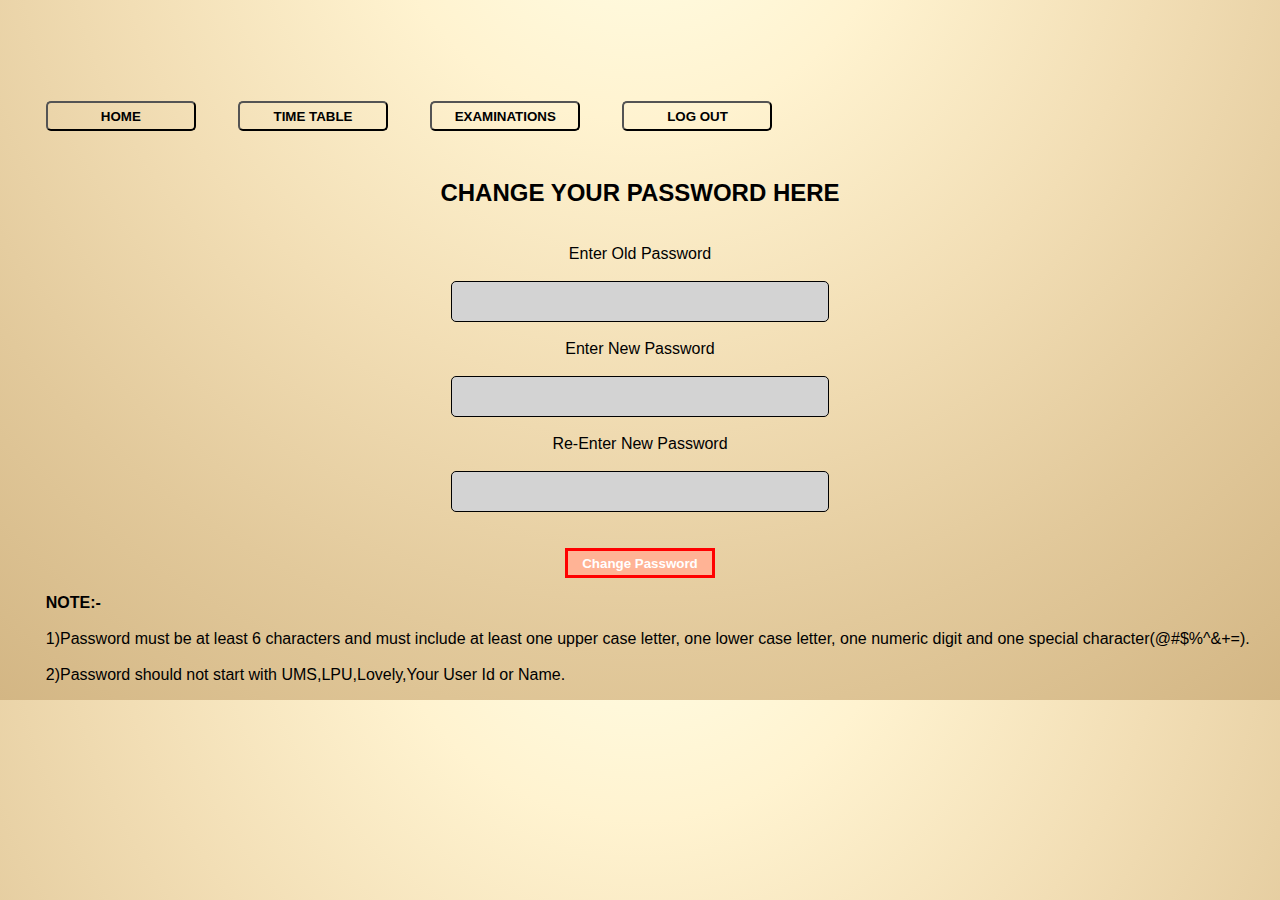
<file: University-Management-System-main/University-Management-System-main/ChangePassword.html>
<!DOCTYPE html>
<html>
  <head>
      <title>Change Password</title>
      <link rel="stylesheet" href="changepassword.css">  
      <script src="login.js"></script>
  </head>
  <img  src="lpu-logo.png" alt="This image is not supported in your browser.Please update the browser">
   <body>
        
    <form action="">

       <div class="container" style="background-color:none;">
         <button type="button" class="Homebtn" onclick="window.location.href='Home.html'">HOME</button>
         <button type="button" class="Homebtn" onclick="window.location.herf='TimetableAbhiK.html'">TIME TABLE</button>
         <button type="button" class="Homebtn" onclick="window.location.href='ExamsAvailableAbhik.html'"> EXAMINATIONS</button>
         <button type="button" class="Homebtn" onclick="window.location.href='loginpage.html'">LOG OUT</button>
      
         <h2><center><br>CHANGE YOUR PASSWORD HERE</br></center></h2>
          
         <label for="psw"><center><br>Enter Old Password</br></label></br>
          <input type="password" name="psw" id="password" required></center>

          <label for="psw"><center><br>Enter New Password</br></label><br>
           <input type="password" name="psw1" required id="newpassword"></center>

           <label for="psw"><center><br>Re-Enter New Password</br></label><br>
           <input type="password" name="psw2" required id="newwpasswordrepeat"></center> 
         </div>
           <br><br><center><input type="submit" name="" value="Change Password" onclick="changepassword()"></center>

           <p>
         <b>NOTE:-</b><br><br>
                1)Password must be at least 6 characters and must include at least one upper case letter, one lower case letter, one numeric digit and one special character(@#$%^&+=).<br><br>
                2)Password should not start with UMS,LPU,Lovely,Your User Id or Name. 
           </p>
           
   </body>
</html>
</file>
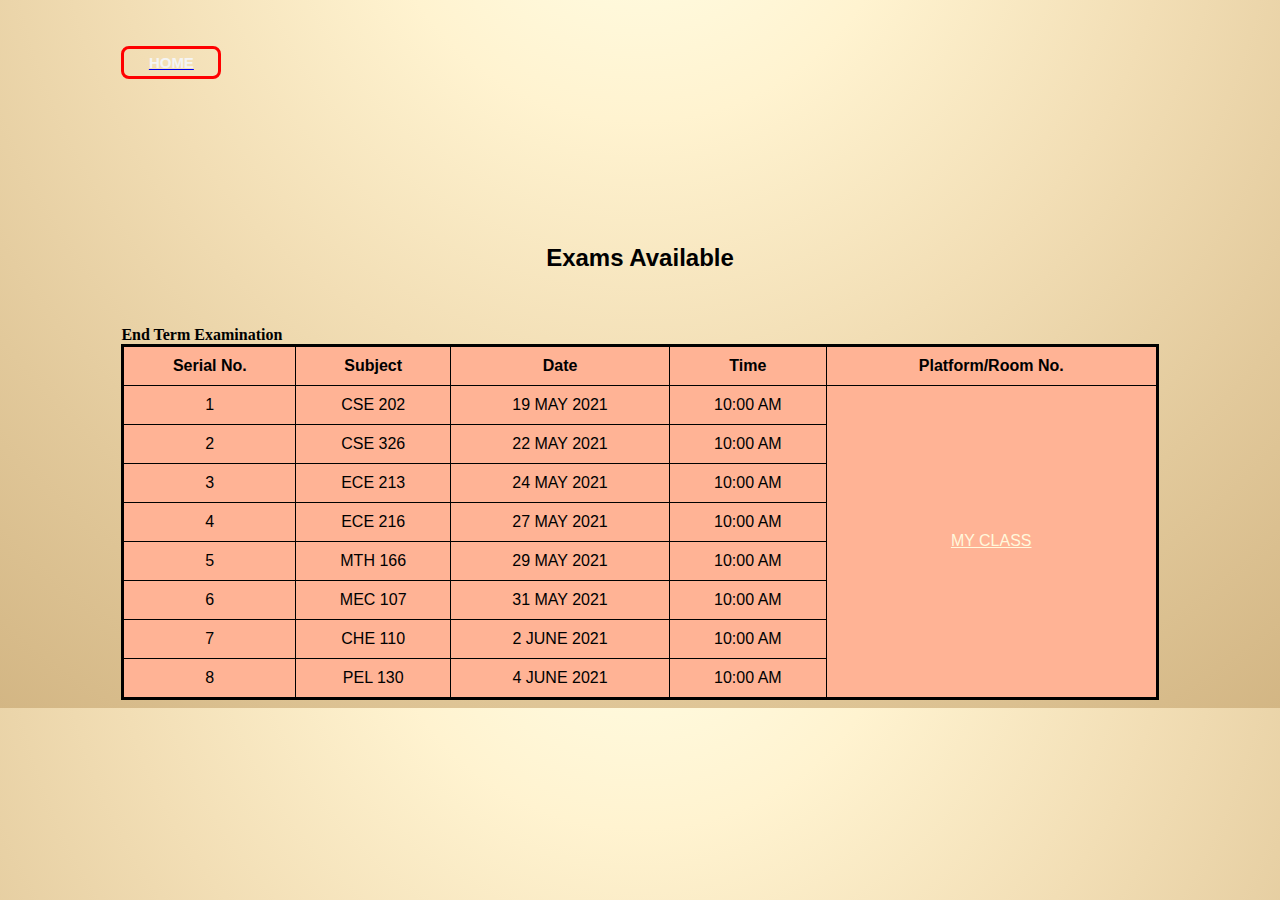
<file: University-Management-System-main/University-Management-System-main/ExamsAvailableAbhiK.html>
<!DOCTYPE html>
<html>
    <head>
        <title>ExaminatExamsAvailableAbhikion</title>
        <link rel="stylesheet" href="ExtCssProjectAbhiK.css">
        <a href="Home.html"><button button-type="button">HOME</button></a>
    </head>
    <img src="lpu-logo.png" alt="This image is not supported in your browser.Please update the browser"> 
    <h1>Exams Available</h1>
    <body> 
       
        <div>
        <caption><b>End Term Examination</b></caption>
        <table border="1px">
            <t>
                <th>Serial No.</th>
                <th>Subject</th>
                <th>Date</th>
                <th>Time</th>
                <th>Platform/Room No.</th>
            </tr>
            <tr>
                <td>1</td>
                <td>CSE 202</td>
                <td>19 MAY 2021</td>
                <td>10:00 AM</td>
                <td rowspan="8"><a href="https://myclass.lpu.in/" style="color: cornsilk;">MY CLASS</a></td>
            </tr>
            <tr>
                <td>2</td>
                <td>CSE 326</td>
                <td>22 MAY 2021</td>
                <td>10:00 AM</td>
               <!--- <td>MY CLASS</td> -->
            </tr>
            <tr>
                <td>3</td>
                <td> ECE 213</td>
                <td>24 MAY 2021</td>
                <td>10:00 AM</td>
            </tr>
            <tr>
                <td>4</td>
                <td>ECE 216</td>
                <td>27 MAY 2021</td>
                <td>10:00 AM</td>
            </tr>
            <tr>
                <td>5</td>
                <td>MTH 166</td>
                <td>29 MAY 2021</td>
                <td>10:00 AM</td>
            </tr>
            <tr>
                <td>6</td>
                <td>MEC 107</td>
                <td>31 MAY 2021</td>
                <td>10:00 AM</td>
            </tr>
            <tr>
                <td>7</td>
                <td>CHE 110</td>
                <td>2 JUNE 2021</td>
                <td>10:00 AM</td>
            </tr>
            <tr>
                <td>8</td>
                <td>PEL 130</td>
                <td>4 JUNE 2021</td>
                <td>10:00 AM</td>
            </tr>
        </table>
        </div>
    </body>
</html>
</file>
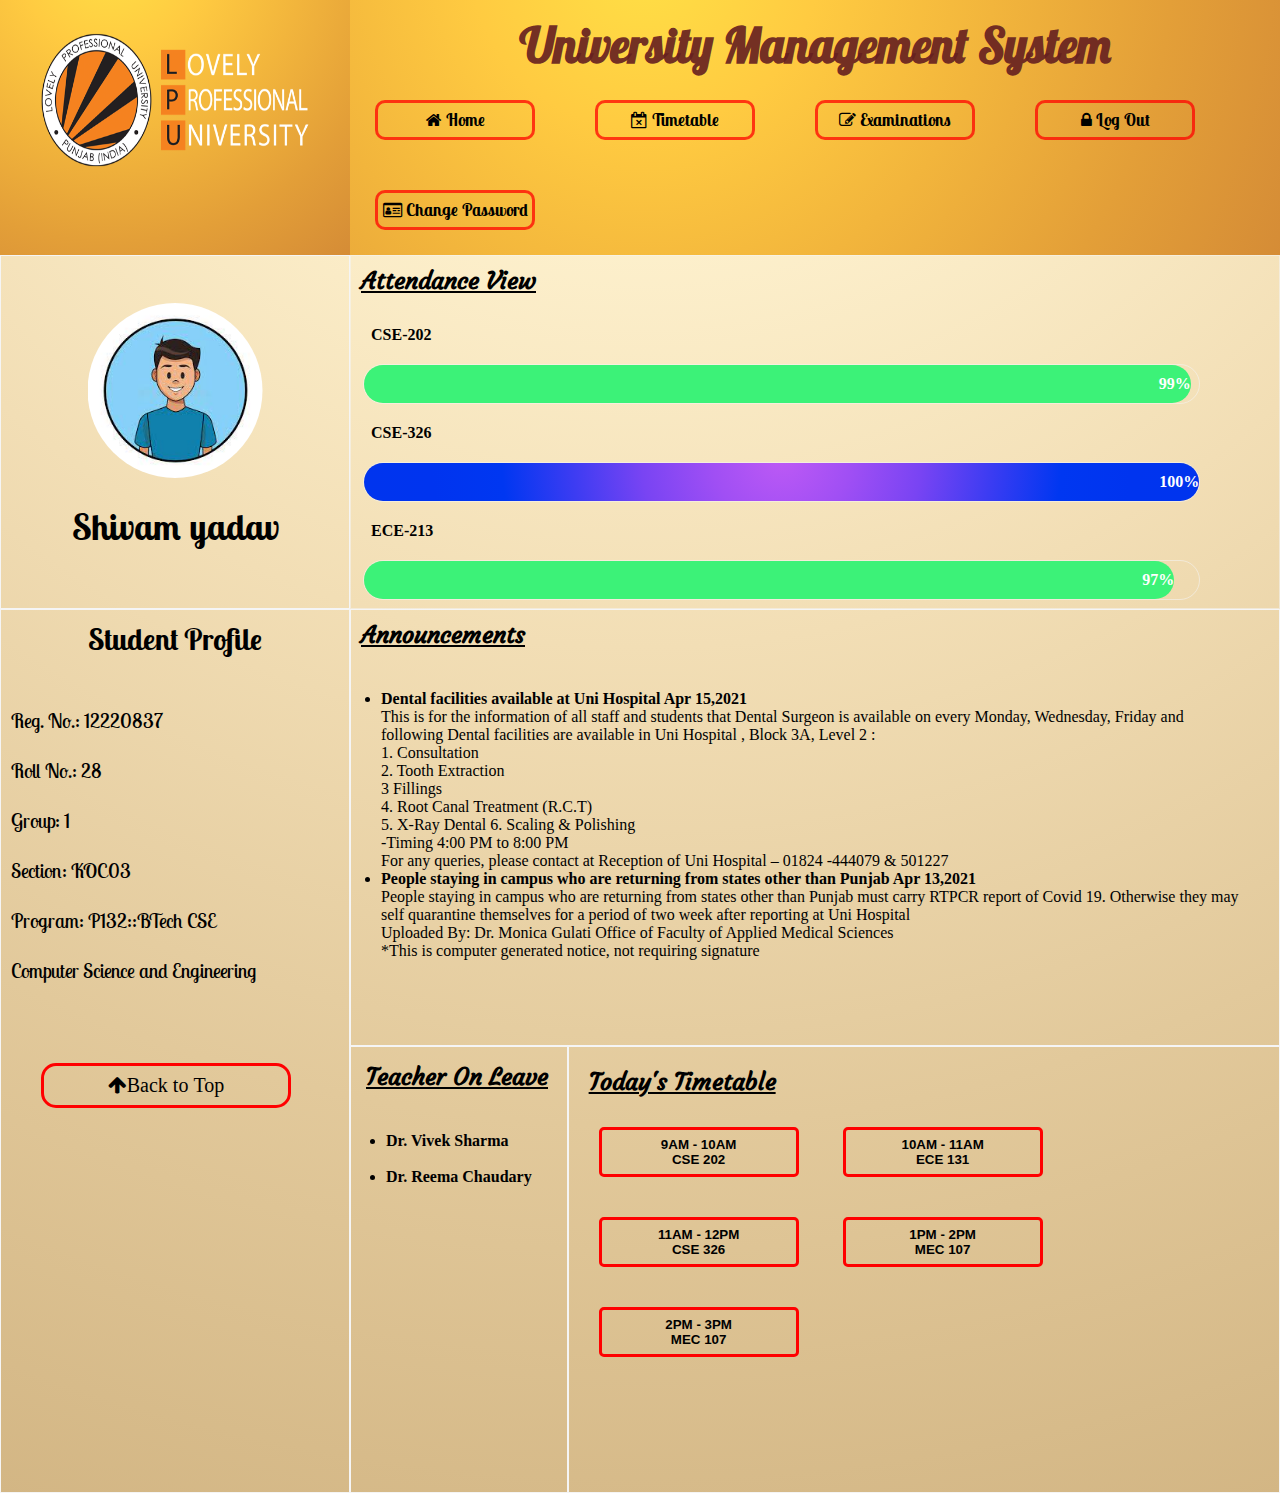
<file: University-Management-System-main/University-Management-System-main/Home.html>
<!DOCTYPE html>
<html lang="en">

<head>
  <meta charset="UTF-8" />
  <meta http-equiv="X-UA-Compatible" content="IE=edge" />
  <meta name="viewport" content="width=device-width, initial-scale=1.0" />
  <title>Home</title>
  <link rel="shortcut icon" href="/favicon.ico" type="image/x-icon">
  <link rel="stylesheet" href="homepage.css" />
  <link rel="stylesheet" href="https://cdnjs.cloudflare.com/ajax/libs/font-awesome/4.7.0/css/font-awesome.min.css" />
  <link rel="stylesheet" href="https://s3-us-west-2.amazonaws.com/colors-css/2.2.0/colors.min.css" />
</head>

<body>
  <div class="container">
    <div class="partition" id="p0">
      <img id="logo" src="lpu-logo.png" alt="logo" />
    </div>
    <div class="partition" id="p1">
      <p style="text-align: center">University Management System</p>
      <button id="but1" type="home" onclick="window.location.href='Home.html'">
        <i class="fa fa-home"></i> Home
      </button>
      <button id="but1" type="timetable" onclick="window.location.href='TimetableAbhiK.html'">
        <i class="fa fa-calendar-times-o"></i> Timetable
      </button>
      <button id="but1" type="Exams" onclick="window.location.href='ExamsAvailableAbhik.html'">
        <i class="fa fa-pencil-square-o"></i> Examinations
      </button>
      <button id="but1" type="Logout" onclick="window.location.href='loginpage.html'">
        <i class="fa fa-lock"></i> Log Out
      </button>
      <button id="but1" type="changepwd" onclick="window.location.href='changepassword.html'">
        <i class="fa fa-drivers-license-o"></i> Change Password
      </button>
      <hr />
    </div>
    <div class="partition" id="p2">
      <br />
      <img id="dp" src="profile.jpg" alt="profile photo" />
      <h2>Shivam yadav</h2>
    </div>
    <div class="partition" id="p3">
      <hr />
      <h2>Student Profile</h2>
      <br />
      <br />
      Reg. No.: 12220837
      <br />
      <br />
      Roll No.: 28
      <br />
      <br />
      Group: 1
      <br />
      <br />
      Section: KOC03
      <br />
      <br />
      Program: P132::BTech CSE
      <br />
      <br />
      Computer Science and Engineering
      <br />
      <br />
      <br />
      <button type="button" id="top" onclick="window.location.href='Home.html'">
        <i class="fa fa-arrow-up">Back to Top</i>
      </button>
    </div>
    <div class="partition4" id="p4">
      <h3>Attendance View</h3>
      <p class="label">CSE-202</p>
      <div class="attendance" id="p4">
        <div class="att cse">99%</div>
      </div>
      <p class="label">CSE-326</p>
      <div class="attendance" id="p4">
        <div class="att html">100%</div>
      </div>
      <p class="label">ECE-213</p>
      <div class="attendance" id="p4">
        <div class="att ece">97%</div>
      </div>
      <p class="label">MTH-166</p>
      <div class="attendance" id="p4">
        <div class="att mth">98%</div>
      </div>
      <p class="label">MEC-107</p>
      <div class="attendance" id="p4">
        <div class="att mec">90%</div>
      </div>
    </div>
    <div class="partition" id="p5">
      <h3>Today's Timetable</h3>
      <button id="but2" type="button" onclick="window.location.href='TimetableAbhiK.html'">
        9AM - 10AM <br />CSE 202
      </button>
      <button id="but2" type="button" onclick="window.location.href='TimetableAbhiK.html'">
        10AM - 11AM <br />ECE 131
      </button>
      <button id="but2" type="button" onclick="window.location.href='TimetableAbhiK.html'">
        11AM - 12PM <br />CSE 326
      </button>
      <button id="but2" type="button" onclick="window.location.href='TimetableAbhiK.html'">
        1PM - 2PM <br />MEC 107
      </button>
      <button id="but2" type="button" onclick="window.location.href='TimetableAbhiK.html'">
        2PM - 3PM <br />MEC 107
      </button>
    </div>
    <div class="partition" id="p6">
      <h3>Announcements</h3>
      <ul>
        <li>
          <h4>Dental facilities available at Uni Hospital Apr 15,2021</h4>
          This is for the information of all staff and students that Dental
          Surgeon is available on every Monday, Wednesday, Friday and
          following Dental facilities are available in Uni Hospital , Block
          3A, Level 2 : <br />

          1. Consultation <br />

          2. Tooth Extraction <br />

          3 Fillings <br />

          4. Root Canal Treatment (R.C.T) <br />

          5. X-Ray Dental 6. Scaling & Polishing <br />

          -Timing 4:00 PM to 8:00 PM <br />

          For any queries, please contact at Reception of Uni Hospital – 01824
          -444079 & 501227
        </li>
        <hr>
        <li>
          <h4>
            People staying in campus who are returning from states other than
            Punjab Apr 13,2021
          </h4>
          People staying in campus who are returning from states other than
          Punjab must carry RTPCR report of Covid 19. Otherwise they may self
          quarantine themselves for a period of two week after reporting at
          Uni Hospital
          <br />
          Uploaded By: Dr. Monica Gulati Office of Faculty of Applied Medical
          Sciences <br />
          *This is computer generated notice, not requiring signature
        </li>
      </ul>
    </div>
    <div class="partition" id="p7">
      <h3>Teacher On Leave</h3>
      <ul>
        <li>Dr. Vivek Sharma</li>
        <br />
        <li>Dr. Reema Chaudary</li>
      </ul>
    </div>
  </div>
</body>
</html>
</file>
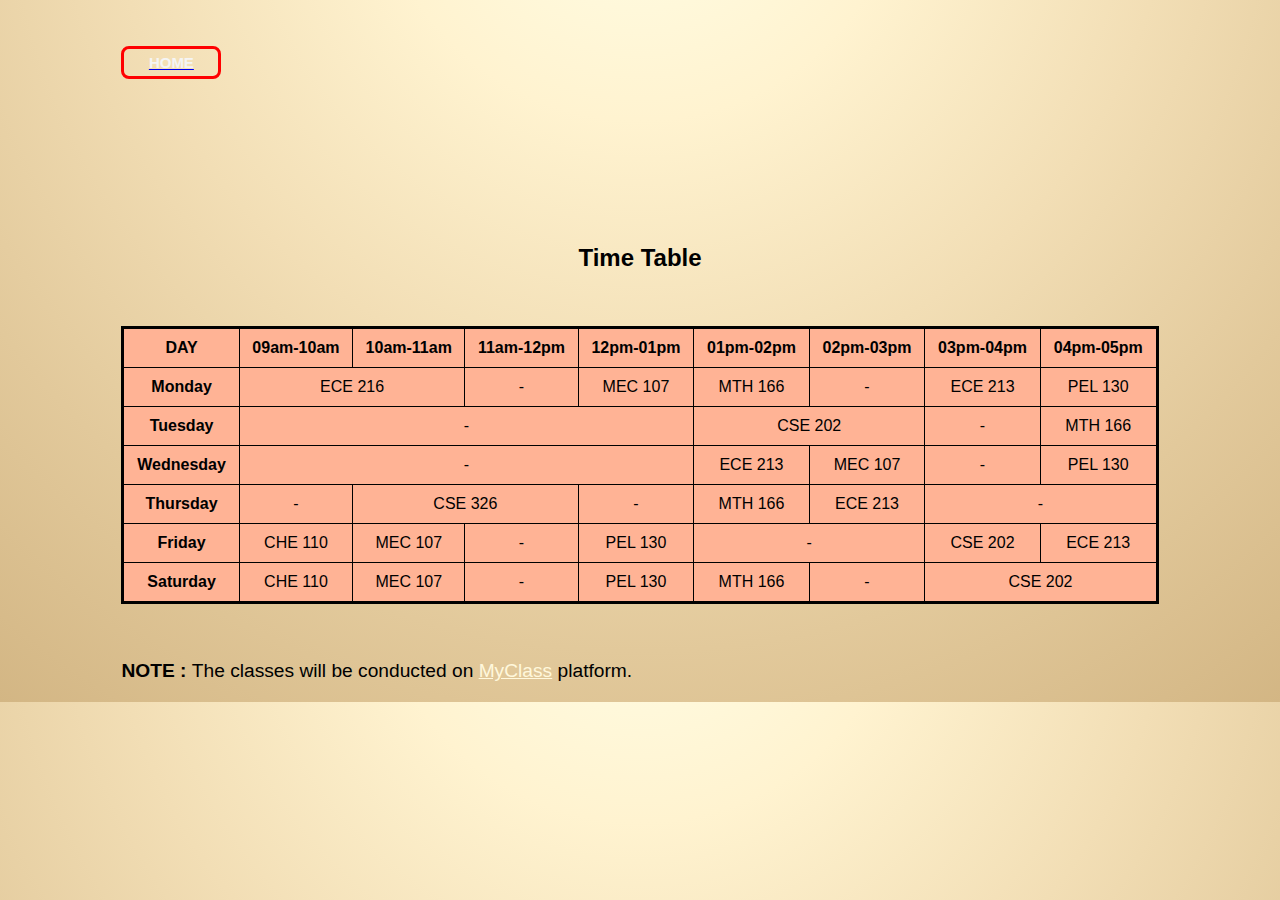
<file: University-Management-System-main/University-Management-System-main/TimetableAbhiK.html>
<!DOCTYPE html>
<html>
    <head>
        <title>TimeTable</title>
        <link rel="stylesheet" href="ExtCssProjectAbhiK.css">
        <a href="Home.html"><button button-type="button">HOME</button></a>
        <style>
            p{
                font-size: larger;
                padding-top: 1cm;
                font-family: Verdana, Geneva, Tahoma, sans-serif;
            }
        </style>
       
        
       
    </head>
    <img src="lpu-logo.png" alt="Logo"> 
    <h1>Time Table</h1>
    <body> 
       
        <div>
        <table border="1px">
         <tr>
             <th>DAY</th>
             <th>09am-10am</th>
             <th>10am-11am</th>
             <th>11am-12pm</th>
             <th>12pm-01pm</th>
             <th>01pm-02pm</th>
             <th>02pm-03pm</th>
             <th>03pm-04pm</th>
             <th>04pm-05pm</th>
         </tr>
         <tr>
             <td><b>Monday</b></td>
             <td colspan="2">ECE 216</td>
             <!-- <td>ECE 216</td> -->
             <td>-</td>
             <td>MEC 107</td>
             <td>MTH 166</td>
             <td>-</td>
             <td>ECE 213</td>
             <td>PEL 130</td>
         </tr>
         <tr>
             <td><b>Tuesday</b></td>
             <td colspan="4">-</td>
             <!--<td>-</td>
             <td>-</td>
             <td>-</td>-->
             <td colspan="2">CSE 202</td>
             <!--<td>CSE 202</td>-->
             <td>-</td>
             <td>MTH 166</td>
         </tr>
         <tr>
             <td><b>Wednesday</b></td>
             <td colspan="4">-</td>
             <!--<td></td>
             <td></td>
             <td></td>-->
             <td>ECE 213</td>
             <td>MEC 107</td>
             <td>-</td>
             <td>PEL 130</td>
         </tr>
         <tr>
             <td><b>Thursday</b></td>
             <td>-</td>
             <td colspan="2">CSE 326</td>
             <!--<td>CSE 326</td>-->
             <td>-</td>
             <td>MTH 166</td>
             <td>ECE 213</td>
             <td colspan="2">-</td>
             <!--<td></td>-->
         </tr>
         <tr>
             <td><b>Friday</b></td>
             <td>CHE 110</td>
             <td>MEC 107</td>
             <td>-</td>
             <td>PEL 130</td>
             <td colspan="2">-</td>
             <!--<td></td>-->
             <td>CSE 202</td>
             <td>ECE 213</td>
         </tr>
         <tr>
             <td><b>Saturday</b></td>
             <td>CHE 110</td>
             <td>MEC 107</td>
             <td>-</td>
             <td>PEL 130</td>
             <td>MTH 166</td>
             <td>-</td>
             <td colspan="2">CSE 202</td>
             <!--<td></td>-->
         </tr>
        </table>
        </div>
        <P>
            <b>NOTE : </b>The classes will be conducted on <a href="https://myclass.lpu.in/" style="color: cornsilk;">MyClass</a> platform.
        </P>
    </body>
</html>
</file>
<file: University-Management-System-main/University-Management-System-main/changepassword.css>
h1 {
  text-align: center;
  padding-top: 1cm;
  font-size: x-large;
  padding-bottom: 1cm;
  font-weight: bolder;
  font-family: Verdana, Geneva, Tahoma, sans-serif;
}

button:hover {
  background-color: red;
}
img {
  baackground: transparent;
  width: 5cm;
  padding-right: 0.8cm;
  margin-left: 34cm;
  
}
body {
  font-family: Verdana, Geneva, Tahoma, sans-serif;
  background-image: radial-gradient(circle at 50% -20.71%, #ffffe8 0, #fff3d0 25%, #f2deb5 50%, #e2c99b 75%, #d3b684 100%);

}

input[type = "submit"]{
  color: white;
  text-align: center;
  padding: 5px;
  width: 150px;
  height: 30px;
  background-color: rgb(255, 179, 149);
  border: 3px  solid red;
  font-weight: bold;
}

input[type ="submit"]:hover{
  background-color: red;
}

.Homebtn {
width: 2cm;
border-radius: 5px;
background: transparent;
padding-left:5px;
padding-right: 5px;
padding-top: 5px;
padding-bottom: 5px;
margin-left: 1cm;
color: black;
font-weight: bold;
width: 150px;
height: 30px;
}

input[type=password], input [type=password], input[type=password]{
width: 10cm;
border-radius: 5px;
padding: 12px 5px;
display: inline-block;
border: 1px solid;
box-sizing: border-box;
background-color: lightgray;
}

.changebtn {
width: 3cm;
border-radius: 5px;
padding: 2px 4px;
margin: 0.5px 1px ;
background: transparent;
color: black;
font-weight: bold;
height: 30px;
width: 200px;

}
p{
  font-family: Verdana, Geneva, Tahoma, sans-serif;
  font-size: medium;
  padding-left: 1cm;  
}
</file>
<file: University-Management-System-main/University-Management-System-main/ExtCssProjectAbhiK.css>
body {
  background-image: radial-gradient(circle at 50% -20.71%, #ffffe8 0, #fff3d0 25%, #f2deb5 50%, #e2c99b 75%, #d3b684 100%);
  padding-right: 3cm;
  padding-left: 3cm;
}
table {
  border: 3px solid black;
  border-collapse: collapse;
  background-color: rgb(255, 179, 149);
  width: 100%;
  padding-top: 2cm;
  border-spacing: 10px;
}
h1 {
  text-align: center;
  padding-top: 1cm;
  font-size: x-large;
  padding-bottom: 1cm;
  font-weight: bolder;
  font-family: Verdana, Geneva, Tahoma, sans-serif;
}
th {
  text-size-adjust: 1cm;
  text-align: center;
  padding-top: 10px;
  padding-bottom: 10px;
  font-family: Verdana, Geneva, Tahoma, sans-serif;
}
td {
  text-size-adjust: 0.5cm;
  text-align: center;
  padding-top: 10px;
  padding-bottom: 10px;
  font-family: Verdana, Geneva, Tahoma, sans-serif;
}
tr:hover {
  background-color: #3d9970;
}
button {
  color: whitesmoke;
  padding: 5px;
  text-align: center;
  display: inline;
  font-size: 15px;
  font-weight: bold;
  border-radius: 8px;
  width: 100px;
  font-family: Verdana, Geneva, Tahoma, sans-serif;
  background: transparent;
  border: solid 3px red;
  margin-top: 1cm;
  /* box-shadow: 0 6px 6px rgb(15, 11, 11); */
}

button:hover {
  background-color: red;
}
img {
  background: transparent;
  width: 6cm;
  padding-right: 0.8cm;
  margin-left: 30cm;
}
</file>
<file: University-Management-System-main/University-Management-System-main/homepage.css>
@import url('https://fonts.googleapis.com/css2?family=Courgette&family=Dancing+Script&family=Lobster&display=swap');
@import url('https://fonts.googleapis.com/css2?family=Lobster&display=swap');
@import url('https://fonts.googleapis.com/css2?family=Dancing+Script&family=Lobster&display=swap');
@import url('https://fonts.googleapis.com/css2?family=Courgette&family=Dancing+Script&family=Lobster&family=Lobster+Two&display=swap');

:root{
    --main-font: 'Pacifico',cursive;
    --uni-font: 'Lobster';
    --heading-font: 'Courgette';
}

*{
    border: none;
    margin: 0%;
    padding: 0%;
}

body{
    background-image: radial-gradient(circle at 50% -20.71%, #ffffe8 0, #fff3d0 25%, #f2deb5 50%, #e2c99b 75%, #d3b684 100%);
}

.container{
    display: grid;
    grid-template-columns: repeat(autofill,minmax(300px,1fr));
    grid-template-rows: repeat(autofill,minmax(150px,1fr));
}

.partition{
    border: 3px solid rgb(78, 75, 75);
    background-color: grey;
    grid-column: 1fr, 1fr, 1fr;
}

.partition4{
    border: 3px solid rgb(78, 75, 75);
    background-color: grey;
    max-height: 352px;
    overflow-y: auto;
}

#p0{
    grid-column-start: 1;
    grid-column-end: 2;
    grid-row-start: 1;
    grid-row-end: 2;
    background-image: radial-gradient(circle at 31.7% -18.3%, #ffe146 0, #ffcb41 25%, #f2b53c 50%, #e39f38 75%, #d58c36 100%);
    border: none;
}

#p1{
    grid-column-start: 2;
    grid-column-end: 5;
    grid-row-start: 1;
    grid-row-end: 2;
    text-align: left;
    padding-top: 15px;
    font-size: 300%;
    font-weight: bold;
    font-family:var(--uni-font);
    color: rgba(102, 32, 32, 0.918);
    background-image: radial-gradient(circle at 31.7% -18.3%, #ffe146 0, #ffcb41 25%, #f2b53c 50%, #e39f38 75%, #d58c36 100%);
    border: none;
}

#p2{
    grid-column-start: 1;
    grid-column-end: 2;
    grid-row-start: 2;
    grid-row-end: 4;
    background:transparent; 
    border: 1px solid whitesmoke;
    text-align: center;
    font-size: 150%;
    font-weight: bolder;
}

#p2:hover{
    box-shadow: -16px 2px 16px 9px rgba(0,0,0,0.52);
    -webkit-box-shadow: -16px 2px 16px 9px rgba(0,0,0,0.52);
    -moz-box-shadow: -16px 2px 16px 9px rgba(0,0,0,0.52);
}

#p3{
    grid-column-start: 1;
    grid-column-end: 2;
    grid-row-start: 4;
    grid-row-end: 7;
    font-family: 'Lobster Two', cursive;
    border: 1px solid whitesmoke;
    text-align: justify;
    font-size: 125%;
    background:transparent; 
    padding: 10px;
}

#p3:hover{
    box-shadow: 13px -3px 16px 9px rgba(0,0,0,0.52);
    -webkit-box-shadow: 13px -3px 16px 9px rgba(0,0,0,0.52);
    -moz-box-shadow: 13px -3px 16px 9px rgba(0,0,0,0.52);
}

#p4{
    grid-column-start: 2;
    grid-column-end: 5;
    grid-row-start: 2;
    grid-row-end: 4;
    font-weight: bolder;
    border: 1px solid rgba(245, 245, 245, 0.562);
    background: transparent;
}

#p4:hover{
    box-shadow: -16px 2px 16px 9px rgba(0,0,0,0.52);
    -webkit-box-shadow: -16px 2px 16px 9px rgba(0,0,0,0.52);
    -moz-box-shadow: -16px 2px 16px 9px rgba(0,0,0,0.52);
}


#p5{
    grid-column-start: 3;
    grid-column-end: 5;
    grid-row-start: 6;
    grid-row-end: 7;
    font-weight: bold;
    border: 1px solid whitesmoke;
    background:transparent; 
    overflow: auto;
    padding: 10px;
}

#p5:hover{
    box-shadow: -16px 2px 16px 9px rgba(0,0,0,0.52);
    -webkit-box-shadow: -16px 2px 16px 9px rgba(0,0,0,0.52);
    -moz-box-shadow: -16px 2px 16px 9px rgba(0,0,0,0.52);
}

#p6{
    grid-column-start: 2;
    grid-column-end: 5;
    grid-row-start: 4;
    grid-row-end: 6;
    border: 1px solid whitesmoke;
    background:transparent; 
    overflow: hidden;
    transition: 00.50s;
}

#p6:hover{
    box-shadow: -16px 2px 16px 9px rgba(0,0,0,0.52);
    -webkit-box-shadow: -16px 2px 16px 9px rgba(0,0,0,0.52);
    -moz-box-shadow: -16px 2px 16px 9px rgba(0,0,0,0.52);
}

#p7{
    grid-column-start: 2;
    grid-column-end: 3;
    grid-row-start: 6;
    grid-row-end: 7;
    font-weight: bold;
    padding: 5px;
    border: 1px solid whitesmoke;
    background:transparent;
    min-height: 20px;
    min-width: 40px;
    padding: 5px;
}

#p7:hover{
    box-shadow: -16px 2px 16px 9px rgba(0,0,0,0.52);
    -webkit-box-shadow: -16px 2px 16px 9px rgba(0,0,0,0.52);
    -moz-box-shadow: -16px 2px 16px 9px rgba(0,0,0,0.52);
}

.attendance{
    width: 90%;
    margin: 12px;
    border-radius: 25px;
}

.att {
    text-align: right;
    padding-top: 10px;
    padding-bottom: 10px;
    color: white;
    border-radius: 25px;
}

.cse{width: 99%; background-image: radial-gradient(circle at 50% -20.71%, #3cf278 0, #3cf278 50%, #3cf278 100%);}
.html{width: 100%; background-image: radial-gradient(circle at 50% -20.71%, #be5af5 0, #a04ff4 16.67%, #7944f3 33.33%, #3c3cf2 50%, #0037f1 66.67%, #0034ef 83.33%, #0034ee 100%);}
.ece{width: 97%; background-image: radial-gradient(circle at 50% -20.71%, #3cf278 0, #3cf278 50%, #3cf278 100%);} 
.mth{width: 98%; background-image: radial-gradient(circle at 50% -20.71%, #3cf278 0, #3cf278 50%, #3cf278 100%);}
.mec{width: 90%; background-image: radial-gradient(circle at 50% -20.71%, #3cf278 0, #3cf278 50%, #3cf278 100%);}

ul{
    padding:30px;
    height: 325px;
    overflow-y: auto;
}



#logo{
    width: 350px;
    height: 200px;
    background: transparent;
    margin-left: auto;
}

#dp{
    width: 175px;
    height: 175px;
    margin: 20px;
    clip-path: circle(50% at 50% 50%);
}

.label{
    margin: 20px;
    font-weight: bold;
    font-size: 100%;
}

#but1{
    width: 160px;
    height: 40px;
    padding: 2px;
    border-radius: 10px;
    background: transparent;
    color:black;
    font-weight: bold;
    font-family: 'Lobster Two', cursive;
    font-size: 35%;
    border: solid rgba(255, 0, 0, 0.733);
    box-shadow: black;
    position:-ms-page;
    margin: 25px;
    transition: width 0.5s, background 1s;
}

#but2{
    width: 200px;
    height: 50px;
    padding: 2px;
    color: black;
    font-weight: bold;
    background:transparent;
    border: solid red;
    box-shadow: black;
    margin: 20px;
    transition: width 0.5s, background 0.5s;
    border-radius: 5px;
}


#but1:hover{
    color: whitesmoke;
    background-color:rgba(255, 0, 0, 0.74);
    width: 180px;
}

#but2:hover{
    color: whitesmoke;
    background-color: rgba(255, 0, 0, 0.74);
    width: 220px;
}

#top{
    margin: 30px;
    width: 250px;
    height: 45px;
    border-radius: 15px;
    font-size: 100%;
    background:transparent;
    font-weight: bold;
    border: solid red;
    transition: width 0.5s ,height 0.5s,background 0.5s;
}

#top:hover{
    background-color: red;
    color: whitesmoke;
    width: 270px;
    height: 50px;
}

h3{
    font-family: 'Courgette';
    font-size: 150%;
    font-weight: bold;
    text-align: justify;
    padding: 10px;
    text-decoration-line: underline;
}

h2{
    font-size: 150%;
    font-family: 'Lobster Two', cursive;
    text-align: center;
}

::-webkit-scrollbar {
    width: 10px;
}

::-webkit-scrollbar-track {
    background:#DDDDDD;
}
  
::-webkit-scrollbar-thumb {
    background: #888;
}
  

::-webkit-scrollbar-thumb:hover {
    background: #555;
}
</file>
